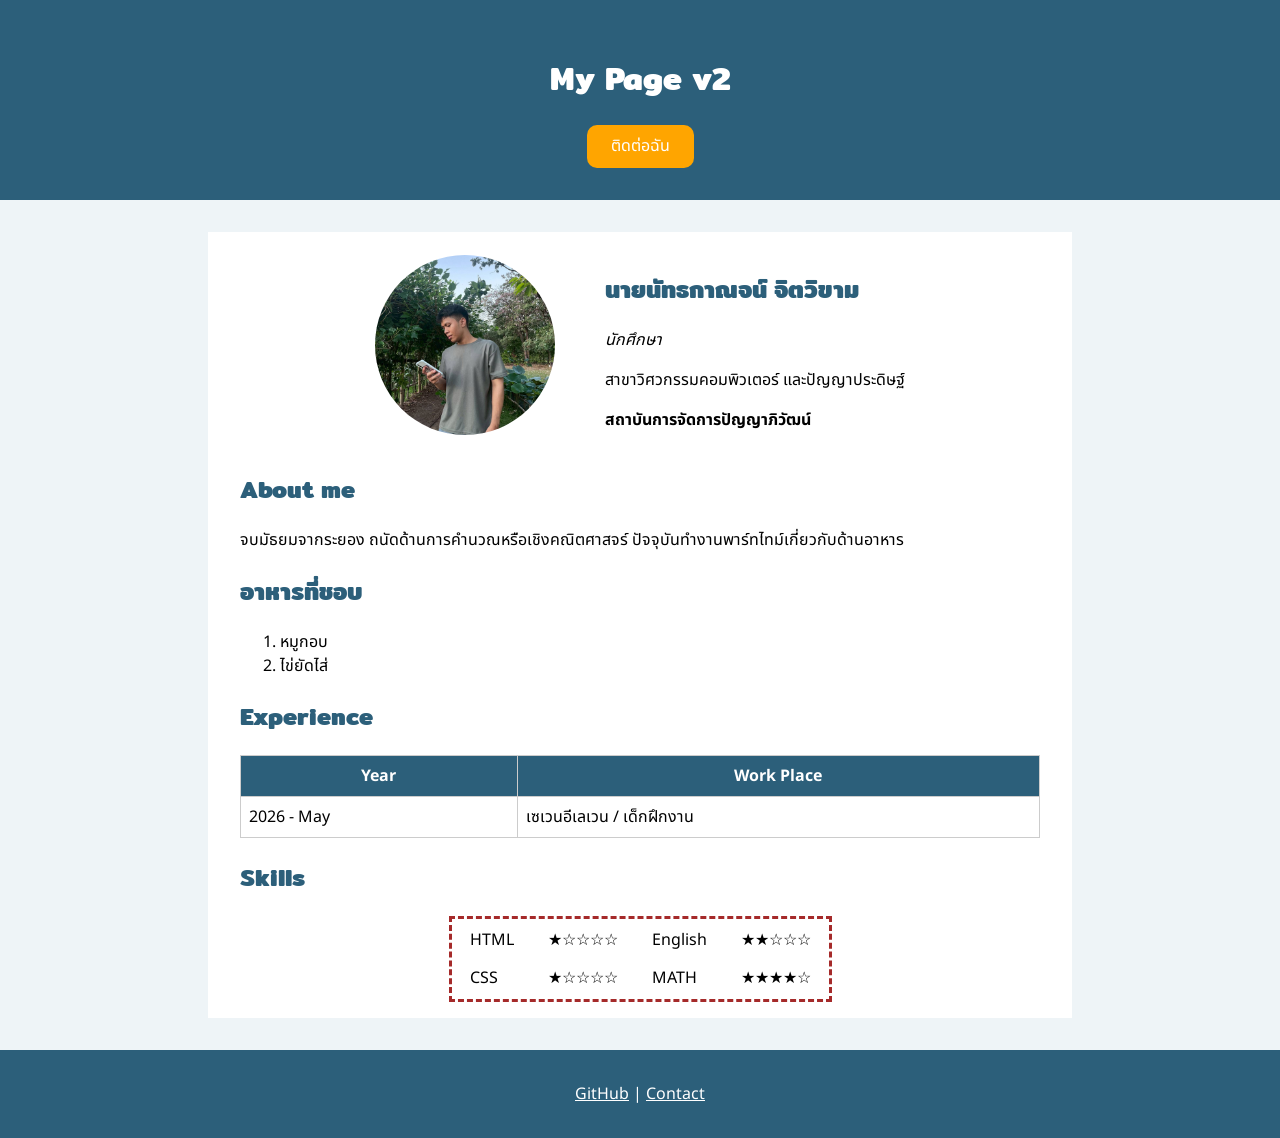
<file: index.html>
<!DOCTYPE html>
<html lang="th">
<head>
<meta charset="UTF-8">
<title>My Page v2</title>
<link href="https://fonts.googleapis.com/css2?family=Mitr&family=Noto+Sans+Thai&display=swap" rel="stylesheet">
<link rel="stylesheet" href="css/styles.css">
</head>
<body>
<div class="top">
  <h1>My Page v2</h1>
  <a class="btn" href="contact.html">ติดต่อฉัน</a>
</div>
<div class="main">
  <table class="profile"><tr>
    <td><img src="profile.jpg" alt="profile"></td>
    <td>
      <h2>นายนัทธกาณจน์ จิตวิขาม</h2>
      <p><em>นักศึกษา</em></p>
      <p>สาขาวิศวกรรมคอมพิวเตอร์ และปัญญาประดิษฐ์</p>
      <p><strong>สถาบันการจัดการปัญญาภิวัฒน์</strong></p>
    </td>
  </tr></table>

  <h2>About me</h2>
  <p>จบมัธยมจากระยอง ถนัดด้านการคำนวณหรือเชิงคณิตศาสจร์ ปัจจุบันทำงานพาร์ทไทม์เกี่ยวกับด้านอาหาร</p>

  <h2>อาหารที่ชอบ</h2>
  <ol>
    <li>หมูกอบ</li>
    <li>ไข่ยัดไส่</li>
  </ol>

  <h2>Experience</h2>
  <table class="exp">
    <tr><th>Year</th><th>Work Place</th></tr>
    <tr><td>2026 - May</td><td>เซเวนอีเลเวน / เด็กฝึกงาน</td></tr>
  </table>

  <h2>Skills</h2>
  <table class="skill">
    <tr><td>HTML</td><td>★☆☆☆☆</td><td>English</td><td>★★☆☆☆</td></tr>
    <tr><td>CSS</td><td>★☆☆☆☆</td><td>MATH</td><td>★★★★☆</td></tr>
  </table>
</div>
<div class="foot">
  <a href="https://github.com/NTzX01">GitHub</a> |
  <a href="contact.html">Contact</a>
</div>
</body>
</html>
</file>
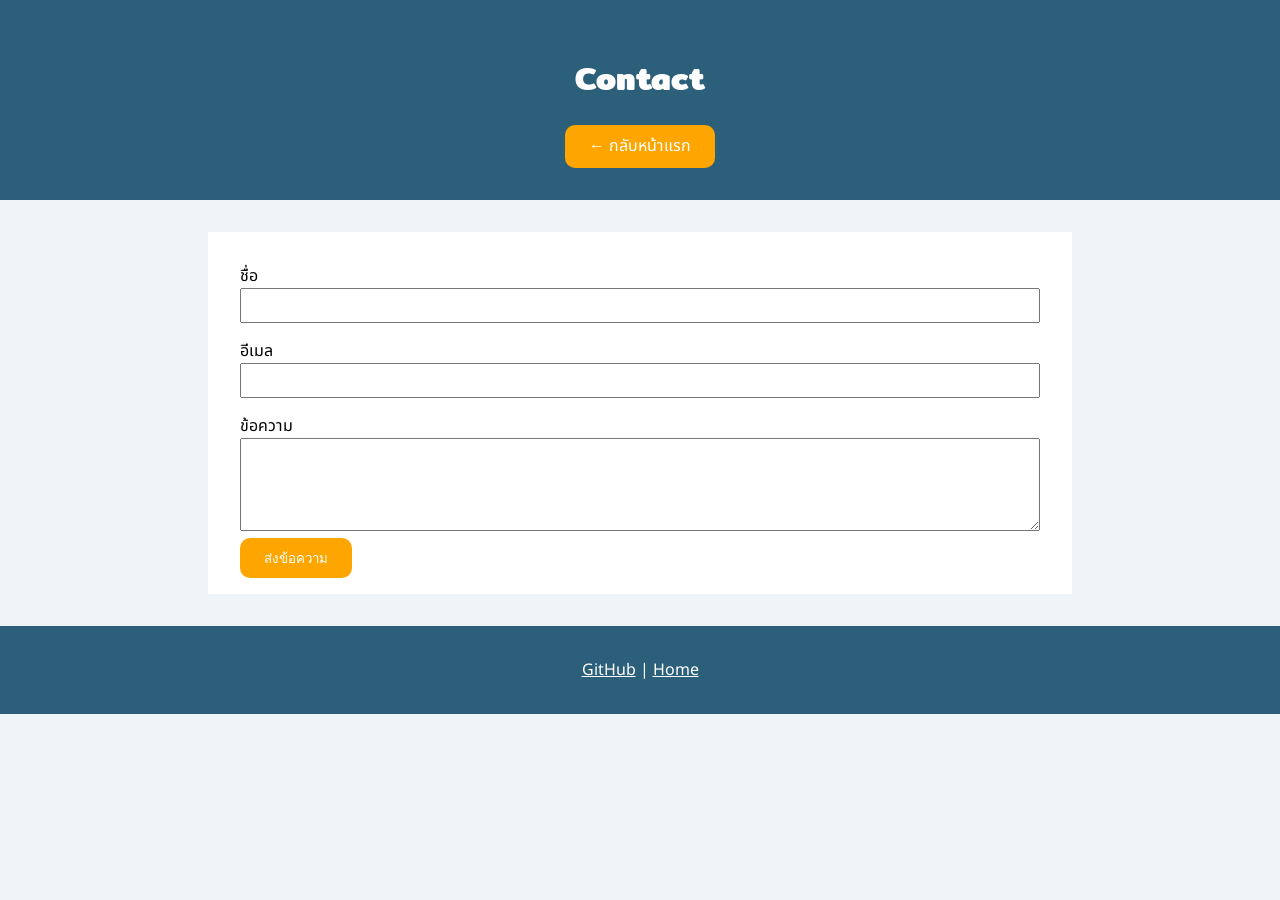
<file: contact.html>
<!DOCTYPE html>
<html lang="th">
<head>
<meta charset="UTF-8">
<title>Contact</title>
<link href="https://fonts.googleapis.com/css2?family=Mitr&family=Noto+Sans+Thai&display=swap" rel="stylesheet">
<link rel="stylesheet" href="css/styles.css">
</head>
<body>
<div class="top">
  <h1>Contact</h1>
  <a class="btn" href="index.html">← กลับหน้าแรก</a>
</div>
<div class="main">
  <form class="contact" action="mailto:your@email.com" method="post" enctype="text/plain">
    <label>ชื่อ</label><input name="name">
    <label>อีเมล</label><input type="email" name="email">
    <label>ข้อความ</label><textarea name="message" rows="5"></textarea>
    <br><button class="btn" type="submit">ส่งข้อความ</button>
  </form>
</div>
<div class="foot">
  <a href="https://github.com/ชื่อ-github-ของคุณ">GitHub</a> |
  <a href="index.html">Home</a>
</div>
</body>
</html>
</file>
<file: css/styles.css>
body { margin: 0; font-family: 'Noto Sans Thai', sans-serif; background: #eef4f7; }
h1, h2 { font-family: 'Mitr', sans-serif; }
h2 { color: #2c5f7a; }

.top, .foot { background: #2c5f7a; color: white; text-align: center; padding: 2rem; }
.foot a { color: white; }
.main { width: 80%; max-width: 800px; margin: 2rem auto; padding: 1rem 2rem; background: white; }

.btn { display: inline-block; background: orange; color: white; padding: .6rem 1.5rem;
       border-radius: 10px; text-decoration: none; border: none; }
.btn:hover { background: darkorange; }

.profile { margin: auto; }
.profile td { padding: 0 1.5rem; }
.profile img { width: 180px; height: 180px; border-radius: 50%; object-fit: cover; }

.exp { width: 100%; border-collapse: collapse; }
.exp th { background: #2c5f7a; color: white; }
.exp th, .exp td { border: 1px solid #ccc; padding: .5rem; }

.skill { margin: auto; border: 3px dashed brown; }
.skill td { padding: .4rem 1rem; }

.contact label { display: block; margin-top: 1rem; }
.contact input, .contact textarea { width: 100%; padding: .5rem; box-sizing: border-box; }
</file>
